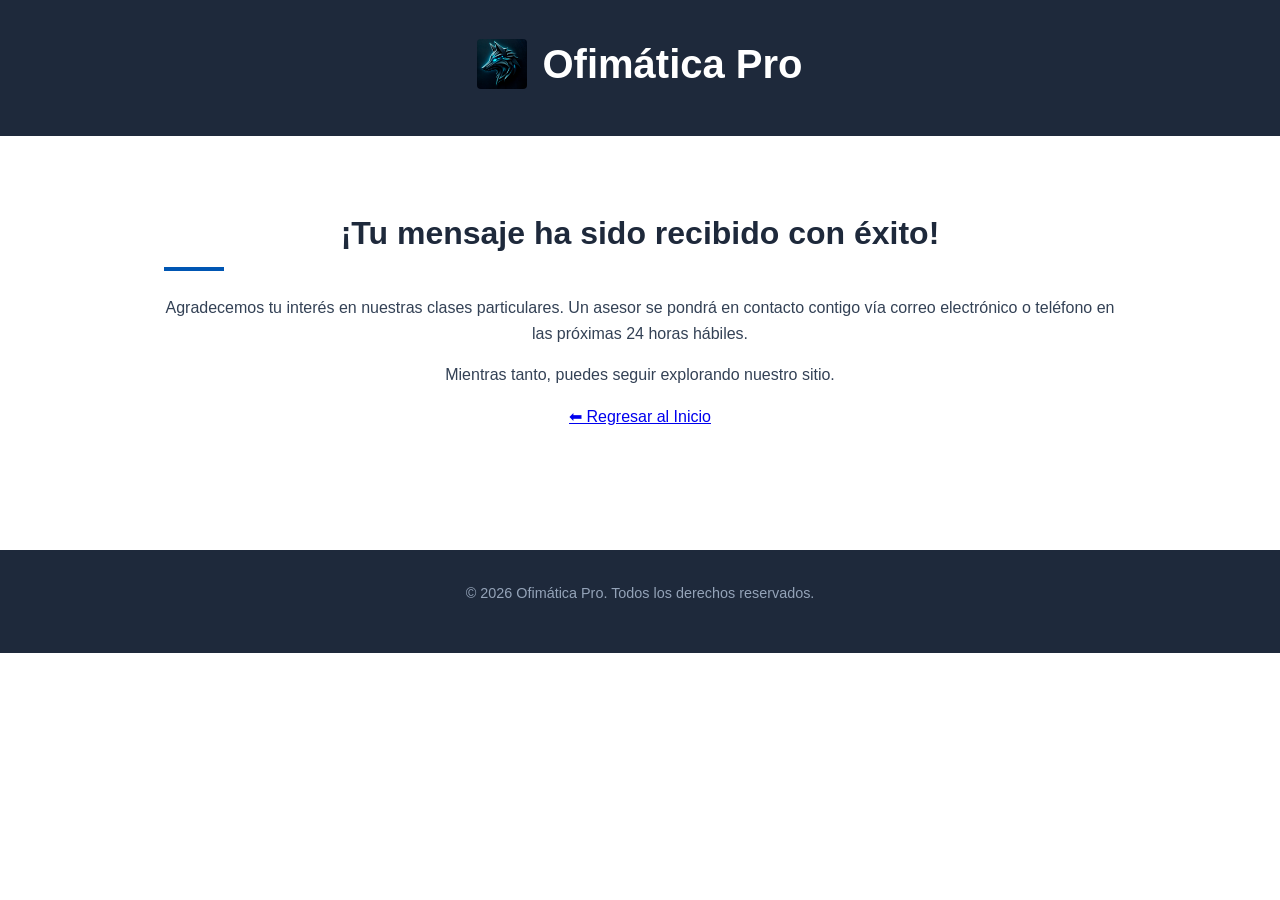
<file: pages/gracias.html>
<!DOCTYPE html>
<html lang="es">

<head>
    <meta charset="UTF-8">
    <meta name="viewport" content="width=device-width, initial-scale=1.0">
    <title>¡Gracias por escribirnos! | Ofimática Pro</title>
    <link rel="stylesheet" href="../styles/styles.css">
</head>

<body>

    <header>
        <div class="logo-contenedor">
            <img src="../images/logo.png" alt="Logo Ofimática Pro" class="logo-img">
            <h1>Ofimática Pro</h1>
        </div>
    </header>

    <main>
        <section style="text-align: center;">
            <h2>¡Tu mensaje ha sido recibido con éxito!</h2>
            <p>Agradecemos tu interés en nuestras clases particulares. Un asesor se pondrá en contacto contigo vía
                correo electrónico o teléfono en las próximas 24 horas hábiles.</p>
            <p>Mientras tanto, puedes seguir explorando nuestro sitio.</p>
            <p><a href="../index.html">⬅ Regresar al Inicio</a></p>
        </section>
    </main>

    <footer>
        <p>&copy; 2026 Ofimática Pro. Todos los derechos reservados.</p>
    </footer>

</body>

</html>
</file>
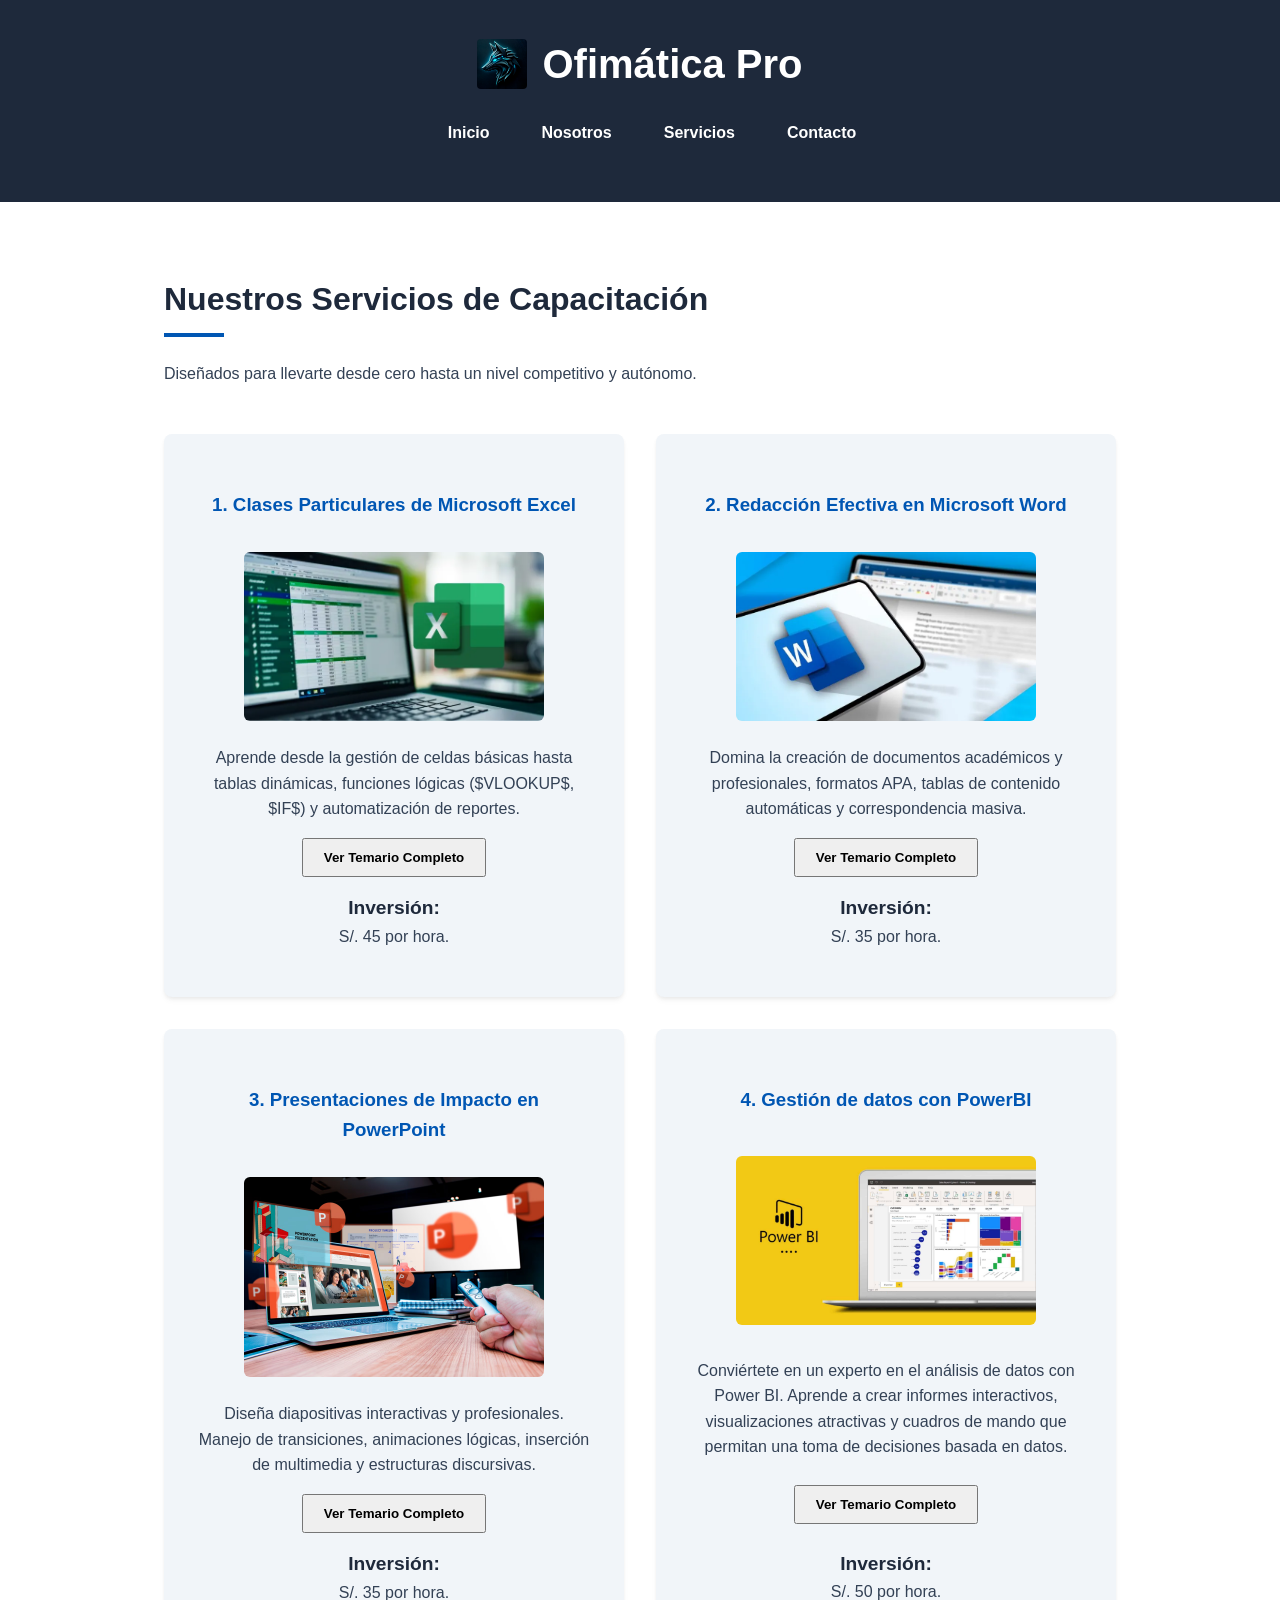
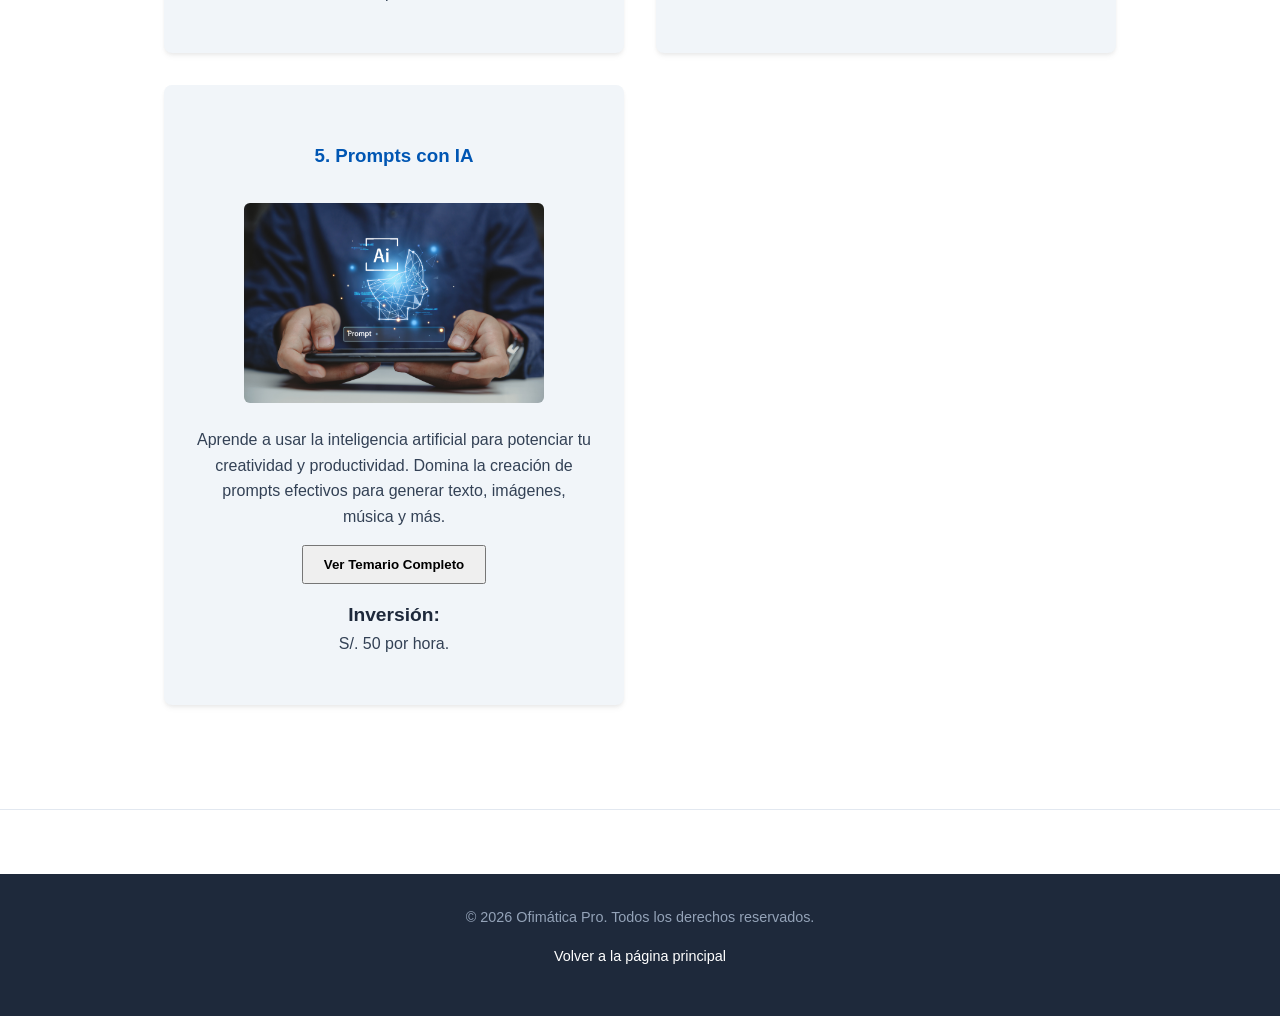
<file: pages/servicios.html>
<!DOCTYPE html>
<html lang="es">

<head>
    <meta charset="UTF-8">
    <meta name="viewport" content="width=device-width, initial-scale=1.0">
    <title>Servicios | Ofimática Pro</title>
    <link rel="stylesheet" href="../styles/styles.css">
</head>

<body>

    <header>
        <div class="logo-contenedor">
            <img src="../images/logo.png" alt="Logo Ofimática Pro" class="logo-img">
            <h1>Ofimática Pro</h1>
        </div>
        <nav>
            <ul>
                <li><a href="../index.html">Inicio</a></li>
                <li><a href="../index.html#nosotros">Nosotros</a></li>
                <li><a href="../pages/servicios.html">Servicios</a></li>
                <li><a href="../index.html#contacto">Contacto</a></li>
            </ul>
        </nav>
    </header>

    <main>
        <section>
            <h2>Nuestros Servicios de Capacitación</h2>
            <p>Diseñados para llevarte desde cero hasta un nivel competitivo y autónomo.</p>

            <div id="servicios">
                <article>
                    <h3>1. Clases Particulares de Microsoft Excel</h3>
                    <img src="../images/excel.webp" alt="Gráficos y hojas de cálculo" width="300">
                    <p>Aprende desde la gestión de celdas básicas hasta tablas dinámicas, funciones lógicas ($VLOOKUP$,
                        $IF$) y automatización de reportes.</p>
                    <button onclick="abrirModal('modal-excel')"
                        style="padding: 10px 20px; font-weight: bold; cursor: pointer;">
                        Ver Temario Completo
                    </button>
                    <p><strong>Inversión:</strong> S/. 45 por hora.</p>
                </article>

                <article>
                    <h3>2. Redacción Efectiva en Microsoft Word</h3>
                    <img src="../images/word.webp" alt="Documento de texto formal" width="300">
                    <p>Domina la creación de documentos académicos y profesionales, formatos APA, tablas de contenido
                        automáticas y correspondencia masiva.</p>
                    <button onclick="abrirModal('modal-word')"
                        style="padding: 10px 20px; font-weight: bold; cursor: pointer;">
                        Ver Temario Completo
                    </button>
                    <p><strong>Inversión:</strong> S/. 35 por hora.</p>
                </article>

                <article>
                    <h3>3. Presentaciones de Impacto en PowerPoint</h3>
                    <img src="../images/powerpoint.webp" alt="Presentación de diapositivas en pantalla" width="300">
                    <p>Diseña diapositivas interactivas y profesionales. Manejo de transiciones, animaciones lógicas,
                        inserción de multimedia y estructuras discursivas.</p>
                    <button onclick="abrirModal('modal-ppt')"
                        style="padding: 10px 20px; font-weight: bold; cursor: pointer;">
                        Ver Temario Completo
                    </button>
                    <p><strong>Inversión:</strong> S/. 35 por hora.</p>
                </article>

                <article>
                    <h3>4. Gestión de datos con PowerBI</h3>
                    <img src="../images/powerbi.webp" alt="Gráficos y visualización de datos" width="300">
                    <p>Conviértete en un experto en el análisis de datos con Power BI. Aprende a crear informes
                        interactivos,
                        visualizaciones atractivas y cuadros de mando que permitan una toma de decisiones basada en
                        datos.
                    </p>
                    <button onclick="abrirModal('modal-powerbi')"
                        style="padding: 10px 20px; font-weight: bold; cursor: pointer;">
                        Ver Temario Completo
                    </button>
                    <p><strong>Inversión:</strong> S/. 50 por hora.</p>
                </article>

                <article>
                    <h3>5. Prompts con IA</h3>
                    <img src="../images/ia.webp" alt="Persona mayor usando feliz una computadora" width="300">
                    <p>Aprende a usar la inteligencia artificial para potenciar tu creatividad y productividad. Domina
                        la
                        creación de prompts efectivos para generar texto, imágenes, música y más.</p>
                    <button onclick="abrirModal('modal-ia')"
                        style="padding: 10px 20px; font-weight: bold; cursor: pointer;">
                        Ver Temario Completo
                    </button>
                    <p><strong>Inversión:</strong> S/. 50 por hora.</p>
                </article>
            </div>

            <div id="modal-excel" class="modal-overlay">
                <div class="modal-content">
                    <span class="modal-cerrar" onclick="cerrarModal('modal-excel')">&times;</span>
                    <h2>Curso Especializado: Microsoft Excel</h2>
                    <h3>Plan de Estudios Detallado:</h3>
                    <ul>
                        <li><strong>Módulo 1:</strong> Interfaz, fórmulas aritméticas básicas y formato condicional.
                        </li>
                        <li><strong>Módulo 2:</strong> Funciones lógicas esenciales ($IF$, $VLOOKUP$, $XLOOKUP$).</li>
                        <li><strong>Módulo 3:</strong> Construcción y segmentación de Tablas Dinámicas.</li>
                        <li><strong>Módulo 4:</strong> Introducción a Macros y Dashboards interactivos.</li>
                    </ul>
                    <p><strong>Duración recomendada:</strong> 12 horas académicas.</p>
                    <p><strong>Incluye:</strong> Plantillas de práctica automatizadas y soporte de consultas posclase.
                    </p>
                </div>
            </div>

            <div id="modal-word" class="modal-overlay">
                <div class="modal-content">
                    <span class="modal-cerrar" onclick="cerrarModal('modal-word')">&times;</span>
                    <h2>Curso Especializado: Redacción en Word</h2>
                    <h3>Plan de Estudios Detallado:</h3>
                    <ul>
                        <li><strong>Módulo 1:</strong> Configuración de páginas, estilos de títulos y saltos de sección.
                        </li>
                        <li><strong>Módulo 2:</strong> Automatización de índices (tablas de contenido) e ilustraciones.
                        </li>
                        <li><strong>Módulo 3:</strong> Gestión de citas y bibliografía bajo Normas APA vigentes.</li>
                        <li><strong>Módulo 4:</strong> Correspondencia masiva y protección de documentos.</li>
                    </ul>
                    <p><strong>Duración recomendada:</strong> 8 horas académicas.</p>
                    <p><strong>Incluye:</strong> Plantilla preconfigurada lista para tesis o informes corporativos.</p>
                </div>
            </div>

            <div id="modal-ppt" class="modal-overlay">
                <div class="modal-content">
                    <span class="modal-cerrar" onclick="cerrarModal('modal-ppt')">&times;</span>
                    <h2>Curso Especializado: PowerPoint de Impacto</h2>
                    <h3>Plan de Estudios Detallado:</h3>
                    <ul>
                        <li><strong>Módulo 1:</strong> Teoría del diseño visual, paletas de colores y fuentes legibles.
                        </li>
                        <li><strong>Módulo 2:</strong> Uso avanzado de patrones de diapositivas para ahorrar tiempo.
                        </li>
                        <li><strong>Módulo 3:</strong> Animaciones lógicas y la potente transición "Transformación"
                            (Morph).</li>
                        <li><strong>Módulo 4:</strong> Inserción de multimedia interactiva y exportación a video de alta
                            definición.</li>
                    </ul>
                    <p><strong>Duración recomendada:</strong> 6 horas académicas.</p>
                    <p><strong>Incluye:</strong> Catálogo privado con más de 100 iconos y vectores de recursos.</p>
                </div>
            </div>

            <div id="modal-powerbi" class="modal-overlay">
                <div class="modal-content">
                    <span class="modal-cerrar" onclick="cerrarModal('modal-powerbi')">&times;</span>
                    <h2>Curso Especializado: Power BI</h2>
                    <h3>Plan de Estudios Detallado:</h3>
                    <ul>
                        <li><strong>Módulo 1:</strong> Introducción a Power BI Desktop y la arquitectura de datos.</li>
                        <li><strong>Módulo 2:</strong> Transformación de datos con Power Query y el lenguaje DAX básico.
                        </li>
                        <li><strong>Módulo 3:</strong> Creación de visualizaciones interactivas y storytelling con
                            datos.</li>
                        <li><strong>Módulo 4:</strong> Publicación y colaboración en el servicio Power BI y dashboards
                            interactivos.</li>
                    </ul>
                    <p><strong>Duración recomendada:</strong> 16 horas académicas (ritmo flexible).</p>
                    <p><strong>Incluye:</strong> Guía visual impresa paso a paso en formato digital de lectura sencilla.
                    </p>
                </div>
            </div>

            <div id="modal-ia" class="modal-overlay">
                <div class="modal-content">
                    <span class="modal-cerrar" onclick="cerrarModal('modal-ia')">&times;</span>
                    <h2>Curso Especializado: Prompts con IA</h2>
                    <h3>Plan de Estudios Detallado:</h3>
                    <ul>
                        <li><strong>Módulo 1:</strong> Introducción a la IA generativa y herramientas principales
                            (ChatGPT,
                            Claude, Midjourney).</li>
                        <li><strong>Módulo 2:</strong> Fundamentos del diseño de prompts: claridad, contexto y
                            restricciones.</li>
                        <li><strong>Módulo 3:</strong> Técnicas avanzadas: Few-shot prompting, cadenas de pensamiento y
                            ingeniería de prompts.</li>
                        <li><strong>Módulo 4:</strong> Aplicaciones prácticas: generación de texto, imágenes, código y
                            automatización de tareas.</li>
                    </ul>
                    <p><strong>Duración recomendada:</strong> 12 horas académicas.</p>
                    <p><strong>Incluye:</strong> Biblioteca de prompts probados y acceso a una comunidad privada de
                        usuarios.
                    </p>
                </div>
            </div>
            <script src="../scripts/scripts.js"></script>
        </section>
    </main>

    <hr>

    <footer>
        <p>&copy; 2026 Ofimática Pro. Todos los derechos reservados.</p>
        <p><a href="../index.html">Volver a la página principal</a></p>
    </footer>

</body>

</html>
</file>
<file: styles/styles.css>
/* ==========================================================================
   1. CONFIGURACIÓN GENERAL Y VARIABLES
   ========================================================================== */
:root {
    --color-principal: #0056b3;
    --color-secundario: #f1f5f9;
    --color-oscuro: #1e293b;
    --color-texto: #334155;
    --color-exito: #10b981;
    --fuente-principal: 'Segoe UI', Tahoma, Geneva, Verdana, sans-serif;
}

* {
    box-sizing: border-box;
    margin: 0;
    padding: 0;
}

body {
    font-family: var(--fuente-principal);
    line-height: 1.6;
    color: var(--color-texto);
    background-color: #ffffff;
}

/* ==========================================================================
   2. ENCABEZADO Y NAVEGACIÓN
   ========================================================================== */
header {
    background-color: var(--color-oscuro);
    color: #ffffff;
    padding: 2rem 1rem;
    text-align: center;
}

/* Contenedor Flexbox para alinear el logo y el texto a los lados */
.logo-contenedor {
    display: flex;
    align-items: center;
    justify-content: center;
    gap: 15px;
    margin-bottom: 0.5rem;
}

/* Control del tamaño y forma del logotipo */
.logo-img {
    width: 50px;
    height: 50px;
    object-fit: contain;
    border-radius: 4px;
}

/* Modifica el h1 existente para quitarle el margen inferior que tenía antes */
header h1 {
    font-size: 2.5rem;
    margin-bottom: 0;
}

header p em {
    color: #94a3b8;
    font-style: normal;
    font-size: 1.1rem;
}

nav {
    margin-top: 1.5rem;
}

nav ul {
    list-style: none;
    display: flex;
    justify-content: center;
    gap: 20px;
    flex-wrap: wrap;
}

nav a {
    color: #ffffff;
    text-decoration: none;
    font-weight: 600;
    padding: 0.5rem 1rem;
    border-radius: 4px;
    transition: background-color 0.3s ease;
}

nav a:hover {
    background-color: var(--color-principal);
}

/* ==========================================================================
   3. ESTRUCTURA Y CONTENEDORES CONTENIDO
   ========================================================================== */
main {
    max-width: 1000px;
    margin: 2rem auto;
    padding: 0 1.5rem;
}

section {
    padding: 2.5rem 0;
}

hr {
    border: 0;
    height: 1px;
    background-color: #e2e8f0;
    margin: 1rem 0;
}

h2 {
    color: var(--color-oscuro);
    font-size: 2rem;
    margin-bottom: 1.5rem;
    position: relative;
}

h2::after {
    content: '';
    display: block;
    width: 60px;
    height: 4px;
    background-color: var(--color-principal);
    margin-top: 0.5rem;
}

h3 {
    color: var(--color-principal);
    margin: 1.5rem 0 0.5rem 0;
}

p {
    margin-bottom: 1rem;
}

/* Estilo especial para la sección Inicio */
#inicio {
    text-align: center;
}

#inicio img {
    max-width: 100%;
    height: auto;
    border-radius: 8px;
    margin: 1.5rem 0;
    box-shadow: 0 4px 6px -1px rgba(0, 0, 0, 0.1);
}

blockquote {
    font-size: 1.2rem;
    font-style: italic;
    color: #64748b;
    padding: 1rem;
    border-left: 4px solid var(--color-principal);
    background-color: var(--color-secundario);
    margin: 1.5rem 0;
}

/* Listas estilizadas */
ul {
    margin-left: 1.5rem;
    margin-bottom: 1rem;
}

li {
    margin-bottom: 0.5rem;
}

/* ==========================================================================
   4. SECCIÓN DE PRODUCTOS / SERVICIOS
   ========================================================================== */


/* Contenedor padre de los artículos */
#servicios {
    display: grid;
    grid-template-columns: 1fr;
    gap: 2rem;
    padding: 2rem 0;
}

/* Tarjeta individual de cada servicio */
article {
    background-color: var(--color-secundario);
    padding: 2rem;
    border-radius: 8px;
    display: flex;
    flex-direction: column;
    justify-content: space-between;
    align-items: center;
    text-align: center;
    box-shadow: 0 4px 6px -1px rgba(0, 0, 0, 0.05), 0 2px 4px -1px rgba(0, 0, 0, 0.06);
    transition: transform 0.3s ease, box-shadow 0.3s ease;
}

/* Efecto visual al pasar el mouse por encima de la tarjeta */
article:hover {
    transform: translateY(-5px);
    box-shadow: 0 10px 15px -3px rgba(0, 0, 0, 0.1);
}

article img {
    max-width: 100%;
    height: auto;
    border-radius: 6px;
    margin: 1.5rem 0;
}

article strong {
    color: var(--color-oscuro);
    font-size: 1.2rem;
    display: block;
    margin-top: auto;
    padding-top: 1rem;
}

/* ==========================================================================
   CAMBIO A 2 COLUMNAS (Pantallas medianas y grandes)
   ========================================================================== */
@media (min-width: 768px) {
    #servicios {
        grid-template-columns: repeat(2, 1fr);
    }
}

/* ==========================================================================
   5. FORMULARIOS Y ELEMENTOS DE CONTACTO
   ========================================================================== */
form {
    background-color: var(--color-secundario);
    padding: 2rem;
    border-radius: 8px;
    max-width: 600px;
    margin: 2rem auto 0 auto;
}

form p {
    margin-bottom: 1.2rem;
}

label {
    font-weight: 600;
    color: var(--color-oscuro);
}

input[type="text"],
input[type="email"],
select,
textarea {
    width: 100%;
    padding: 0.75rem;
    border: 1px solid #cbd5e1;
    border-radius: 4px;
    font-family: inherit;
    font-size: 1rem;
    margin-top: 0.25rem;
    transition: border-color 0.3s ease;
}

input:focus,
select:focus,
textarea:focus {
    outline: none;
    border-color: var(--color-principal);
    box-shadow: 0 0 0 3px rgba(0, 86, 179, 0.15);
}

button[type="submit"] {
    background-color: var(--color-principal);
    color: white;
    border: none;
    padding: 0.75rem 1.5rem;
    font-size: 1rem;
    font-weight: 600;
    border-radius: 4px;
    cursor: pointer;
    width: 100%;
    transition: background-color 0.3s ease;
}

button[type="submit"]:hover {
    background-color: #004085;
}

/* ==========================================================================
   6. PIE DE PÁGINA (FOOTER)
   ========================================================================== */
footer {
    background-color: var(--color-oscuro);
    color: #94a3b8;
    text-align: center;
    padding: 2rem 1rem;
    margin-top: 4rem;
    font-size: 0.9rem;
}

footer a {
    color: #ffffff;
    text-decoration: none;
}

footer a:hover {
    text-decoration: underline;
}


/* ==========================================================================
   7. ESTILOS ADICIONALES PARA LA PÁGINA DE INDEX COMPLETA
   ========================================================================== */

/* Bloque de Métricas/Estadísticas */
.metricas-contenedor {
    display: flex;
    justify-content: space-around;
    align-items: center;
    flex-wrap: wrap;
    background-color: var(--color-principal);
    color: white;
    padding: 2rem;
    border-radius: 8px;
    text-align: center;
    gap: 1.5rem;
}

.metrica-item h3 {
    color: #ffffff;
    font-size: 2.2rem;
    margin: 0;
}

.metrica-item p {
    margin: 0;
    font-size: 1.1rem;
    color: #cbd5e1;
}

/* Sección de Testimonios */
.testimonios-contenedor {
    display: flex;
    flex-direction: column;
    gap: 1.5rem;
}

.testimonio-card {
    background-color: var(--color-secundario);
    padding: 1.5rem;
    border-radius: 8px;
    border-left: 5px solid var(--color-principal);
}

.testimonio-card .comentario {
    font-style: italic;
    margin-bottom: 0.5rem;
}

.testimonio-card .autor {
    text-align: right;
    color: var(--color-oscuro);
}

/* Sección de Preguntas Frecuentes (FAQ) */
.faq-item {
    margin-bottom: 1.5rem;
    background-color: #ffffff;
    border: 1px solid #e2e8f0;
    padding: 1.2rem;
    border-radius: 6px;
}

.faq-item h3 {
    margin-top: 0;
    font-size: 1.2rem;
}

/* Diseño Responsive en Computadora para los testimonios */
@media (min-width: 768px) {
    .testimonios-contenedor {
        flex-direction: row;
        /* Pone los testimonios uno al lado del otro */
    }

    .testimonio-card {
        flex: 1;
        /* Distribuye el ancho equitativamente */
    }
}


/* ==========================================================================
   8. ESTILOS DE LAS VENTANAS EMERGENTES (MODALES)
   ========================================================================== */

/* Botón que activa la ventana */
.btn-modal {
    background-color: var(--color-principal);
    color: #ffffff;
    border: none;
    padding: 0.6rem 1.2rem;
    font-size: 0.95rem;
    font-weight: 600;
    border-radius: 4px;
    cursor: pointer;
    margin: 1rem 0;
    transition: background-color 0.2s ease;
}

.btn-modal:hover {
    background-color: var(--color-oscuro);
}

/* Fondo oscuro translúcido que cubre toda la pantalla */
.modal-overlay {
    display: none;
    /* Oculto por defecto */
    position: fixed;
    top: 0;
    left: 0;
    width: 100%;
    height: 100%;
    background-color: rgba(15, 23, 42, 0.6);
    /* Color oscuro con opacidad */
    z-index: 1000;
    /* Asegura que se sitúe por encima de todo */
    justify-content: center;
    align-items: center;
    padding: 1rem;
}

/* Caja blanca central que contiene la información */
.modal-content {
    background-color: #ffffff;
    padding: 2.5rem;
    border-radius: 8px;
    max-width: 600px;
    width: 100%;
    box-shadow: 0 20px 25px -5px rgba(0, 0, 0, 0.15);
    position: relative;
    animation: aparecerModal 0.3s ease-out;
}

/* Animación de entrada suave */
@keyframes aparecerModal {
    from {
        transform: translateY(-30px);
        opacity: 0;
    }

    to {
        transform: translateY(0);
        opacity: 1;
    }
}

/* Botón 'X' para cerrar la ventana */
.modal-cerrar {
    position: absolute;
    top: 15px;
    right: 20px;
    font-size: 2rem;
    color: #94a3b8;
    cursor: pointer;
    transition: color 0.2s ease;
}

.modal-cerrar:hover {
    color: #000000;
}

/* Detalles internos de los elementos del modal */
.modal-content h2 {
    font-size: 1.6rem;
    margin-bottom: 1rem;
}

.modal-content h2::after {
    width: 40px;
    /* Línea decorativa más pequeña */
}

.modal-content h3 {
    margin-top: 1rem;
    color: var(--color-texto);
}

.modal-content ul {
    margin-top: 0.5rem;
    margin-bottom: 1.5rem;
}
</file>
